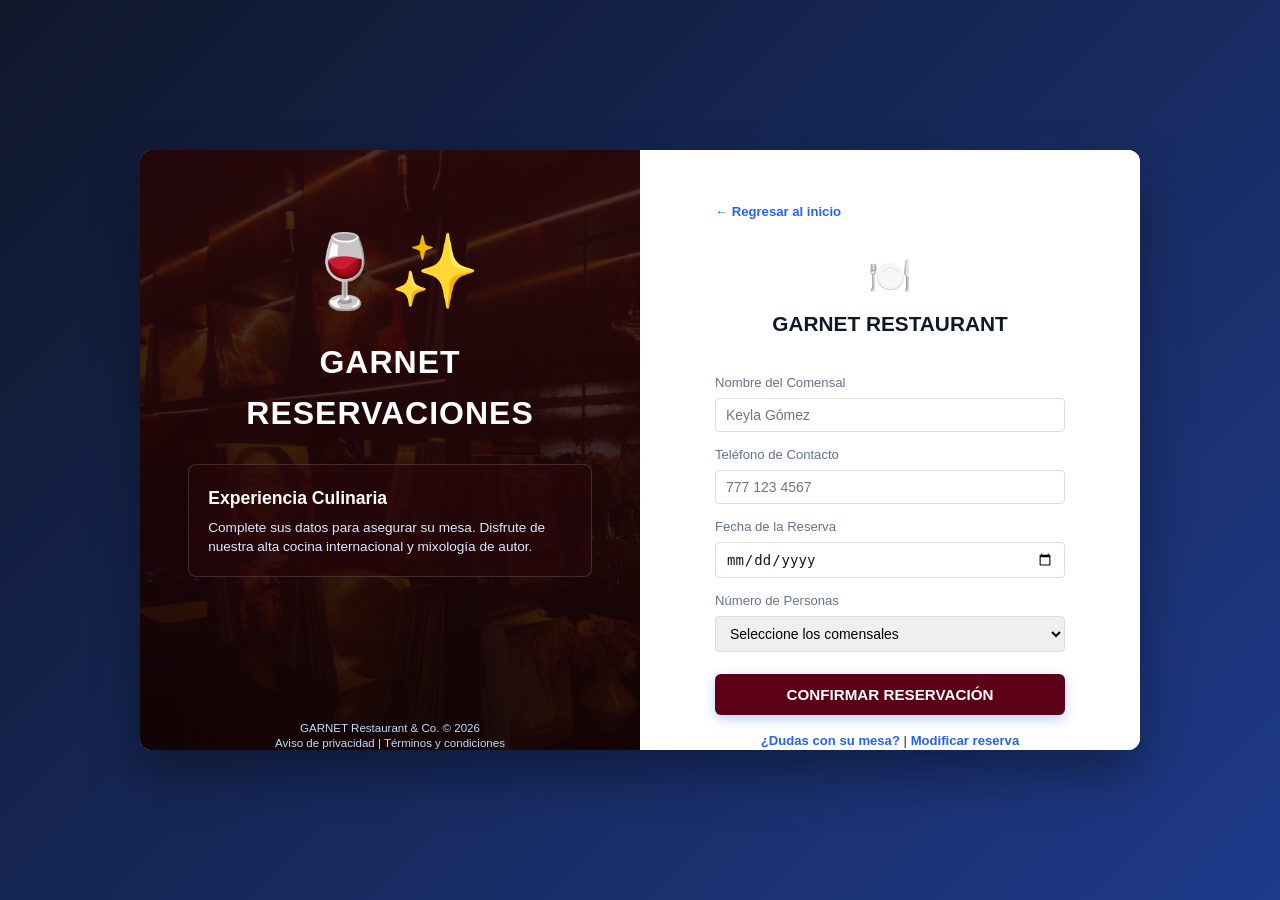
<file: login.html>
<!DOCTYPE html>
<html lang="es">
<head>
    <meta charset="UTF-8">
    <meta name="viewport" content="width=device-width, initial-scale=1.0">
    <title>Reservaciones - GARNET Restaurant</title>
    <link rel="stylesheet" href="styles.css">
    <style>
        .cbtis-left-panel {
            position: relative;
            background: linear-gradient(rgba(42, 8, 12, 0.85), rgba(18, 3, 5, 0.9)), url('img/ft.jpg') no-repeat center center !important;
            background-size: cover !important;
            color: white;
        }
        /* Ajuste estético para que los nuevos campos se vean ordenados y elegantes */
        .cbtis-input-group {
            margin-bottom: 12px;
        }
        .cbtis-input-group input, .cbtis-input-group select {
            width: 100%;
            padding: 8px 10px;
            border: 1px solid #ddd;
            border-radius: 4px;
            font-size: 14px;
        }
    </style>
</head>
<body class="cbtis-login-body">

    <div class="cbtis-login-container">

        <!-- LADO IZQUIERDO: Panel con tu imagen y concepto -->
        <div class="cbtis-left-panel">
            <div class="cbtis-left-content">
                <div class="cbtis-illustration-box">
                    <div class="cbtis-badge-icon">🍷✨</div>
                    <h2>GARNET RESERVACIONES</h2>
                </div>
                <div class="cbtis-notices-box" style="background: rgba(42, 8, 12, 0.6); border: 1px solid rgba(255, 255, 255, 0.15);">
                    <h3>Experiencia Culinaria</h3>
                    <p>Complete sus datos para asegurar su mesa. Disfrute de nuestra alta cocina internacional y mixología de autor.</p>
                </div>
            </div>
            <div class="cbtis-left-footer">
                GARNET Restaurant & Co. &copy; 2026<br>
                <span>Aviso de privacidad | Términos y condiciones</span>
            </div>
        </div>

        <!-- LADO DERECHO: Formulario Completo de Reserva -->
        <div class="cbtis-right-panel">
            <div class="cbtis-login-wrapper">
                
                <div class="login-back-container">
                    <a href="index.html" class="cbtis-back-link">← Regresar al inicio</a>
                </div>

                <div class="cbtis-logo-header">
                    <div class="login-logo-emoji">🍽️</div>
                    <h1>GARNET <strong>RESTAURANT</strong></h1>
                </div>

                <form id="form-login">
                    
                    <div class="cbtis-input-group">
                        <label for="nombre">Nombre del Comensal</label>
                        <input type="text" id="nombre" name="nombre" placeholder="Keyla Gómez" required>
                    </div>

                    <div class="cbtis-input-group">
                        <label for="telefono">Teléfono de Contacto</label>
                        <input type="tel" id="telefono" name="telefono" placeholder="777 123 4567" required>
                    </div>

                    <div class="cbtis-input-group">
                        <label for="fecha">Fecha de la Reserva</label>
                        <input type="date" id="fecha" name="fecha" required>
                    </div>

                    <div class="cbtis-input-group">
                        <label for="personas">Número de Personas</label>
                        <select id="personas" name="personas" required>
                            <option value="">Seleccione los comensales</option>
                            <option value="1">1 Persona (Individual)</option>
                            <option value="2">2 Personas (Mesa Pareja)</option>
                            <option value="4">4 Personas (Mesa Familiar)</option>
                            <option value="6">6+ Personas (Grupo / VIP)</option>
                        </select>
                    </div>

                    <button type="submit" class="cbtis-btn-ingresar" style="background-color: #5c0017; margin-top: 10px;">CONFIRMAR RESERVACIÓN</button>
                </form>

                <div class="cbtis-login-help" style="margin-top: 15px;">
                    <a href="#">¿Dudas con su mesa?</a> | <a href="#">Modificar reserva</a>
                </div>

            </div>
        </div>

    </div>

    <!-- SCRIPT DIRECTO PARA LA ALERTA DE RESERVA -->
    <script>
        document.getElementById("form-login").addEventListener("submit", function(event) {
            event.preventDefault(); // Evita que recargue la página
            
            const nombre = document.getElementById("nombre").value;
            const fecha = document.getElementById("fecha").value;
            const personas = document.getElementById("personas").value;

            alert(`¡Reserva confirmada con éxito!\n\nComensal: ${nombre}\nFecha: ${fecha}\nPersonas: ${personas}\n\n¡Te esperamos en GARNET! 🍷`);
        });
    </script>
</body>
</html>
</file>
<file: styles.css>
/* ======================================================================
   ESTILOS GENERALES Y PORTADA - CBTis 166
   ====================================================================== */
*{
    box-sizing: border-box; /* Incluye bordes y rellenos en el ancho y alto total */
    margin: 0;              /* Elimina los márgenes predeterminados de la página */
    padding: 0;             /* Elimina los rellenos internos predeterminados */
}

body {
    font-family: 'Segoe UI', Tahoma, Geneva, Verdana, sans-serif; /* Tipografía principal limpia y moderna */
    color: #1e293b;                 /* Color de texto base gris oscuro */
    background-color: #f8fafc;      /* Color de fondo general suave para el sitio */
    line-height: 1.6;               /* Espaciado de línea cómodo para la lectura */
}

/* --------------------------------------------------------------------
   BARRA SUPERIOR DE CONTACTO
   -------------------------------------------------------------------- */
.top-bar {
    background-color: #0b1120;              /* Fondo oscuro para la franja de contacto superior */
    color: #cbd5e1;                         /* Color de texto gris claro secundario */
    font-size: 0.82rem;                     /* Tamaño de fuente pequeño y sutil */
    padding: 0.5rem 2rem;                   /* Relleno interno superior/inferior y lateral */
    border-bottom: 1px solid rgba(255, 255, 255, 0.1); /* Línea divisoria inferior translúcida */
}

.top-bar-container {
    max-width: 1200px;     /* Ancho máximo estructurado para mantener simetría */
    margin: 0 auto;        /* Centra horizontalmente el contenedor */
    display: flex;         /* Activa el diseño flexible */
    justify-content: space-between; /* Distribuye el espacio entre los elementos internos */
    align-items: center;   /* Centra verticalmente los elementos */
}

.top-contacts {
    display: flex;         /* Distribuye los datos de contacto en fila horizontal */
    gap: 2rem;             /* Separación horizontal entre los elementos */
}

.top-item.whatsapp {
    color: #4ade80;        /* Color verde característico para destacar WhatsApp */
}

/* ======================================================================
   BARRA DE NAVEGACIÓN RESPONSIVA
   ====================================================================== */
.navbar {
    background-color: #060606; /* Fondo NEGRO sólido para el menú de navegación */
    border-bottom: 1px solid #e2e8f0; /* Borde inferior sutil */
    position: sticky;          /* Fija la barra en la parte superior al hacer scroll */
    top: 0;                    /* Posición de anclaje exacto en la parte superior */
    z-index: 1000;             /* Asegura que la barra esté siempre por encima de otros elementos */
    padding: 0.8rem 1.5rem;    /* Relleno interior de la barra de navegación */
}

.nav-container {
    max-width: 1200px;         /* Ancho máximo alineado con el resto del sitio */
    margin: 0 auto;            /* Centra el contenedor del menú */
    display: flex;             /* Modelo flexible */
    justify-content: space-between; /* Separa el logotipo de los enlaces del menú */
    align-items: center;       /* Alinea verticalmente al centro */
    flex-wrap: wrap;           /* Permite que los elementos bajen si falta espacio */
    gap: 1rem;                 /* Espaciado predeterminado */
}

.nav-brand {
    display: flex;             /* Contenedor flexible para la marca/logo */
    align-items: center;       /* Centra verticalmente el logotipo */
}

.brand-logo-img {
    height: 55px;              /* Altura fija estándar para el logotipo institucional */
    width: auto;               /* Ancho proporcional automático */
    object-fit: contain;       /* Evita deformaciones en la imagen */
    display: block;            /* Elimina espacios fantasma inferiores */
}

.nav-links {
    display: flex;             /* Organiza los enlaces de navegación en línea */
    align-items: center;       /* Centra verticalmente */
    gap: 1.5rem;               /* Espacio de separación entre cada opción del menú */
    flex-wrap: wrap;           /* Adaptable en pantallas chicas */
}

.nav-links a {
    text-decoration: none;     /* Quita el subrayado predeterminado de los enlaces */
    color: #475569;            /* Color de texto gris intermedio */
    font-weight: 600;          /* Seminegrita para mejor visibilidad */
    font-size: 0.9rem;         /* Tamaño de fuente adecuado */
    transition: color 0.2s;    /* Transición suave al cambiar de color */
}

.nav-links a:hover {
    color: #2563eb;            /* Cambia a azul corporativo al pasar el cursor */
}

.btn-nav-login {
    background-color: #2563eb; /* Fondo azul destacado para el botón de alumnos */
    color: white !important;   /* Texto blanco forzado */
    padding: 8px 16px;         /* Relleno interior del botón */
    border-radius: 6px;        /* Esquinas redondeadas */
    transition: background-color 0.2s; /* Transición suave en el color de fondo */
}

.btn-nav-login:hover {
    background-color: #1d4ed8; /* Azul más oscuro al pasar el cursor */
}

@media (max-width: 600px) {
    .navbar {
        padding: 0.6rem 1rem;  /* Reduce el padding en pantallas móviles pequeñas */
    }
    .nav-container {
        justify-content: center; /* Centra los elementos del menú en móviles */
    }
    .nav-links {
        gap: 1rem;             /* Reduce el espacio entre enlaces */
        justify-content: center; /* Centra los enlaces */
    }
}

/* --------------------------------------------------------------------
   SECCIÓN HERO (DOS COLUMNAS CON COLLAGE)
   -------------------------------------------------------------------- */
  /* 1. SECCIÓN PRINCIPAL CON ESPACIO Y ORDEN */
.hero-section {
    background: url('img/ft.jpg');
    background-size: cover;
    background-position: center;
    background-repeat: no-repeat;
    min-height: 85vh; /* Mantiene un tamaño cómodo para que no se amontone nada */
    padding: 80px 0;   /* Separa perfectamente el contenido de las orillas y de lo de abajo */
    display: flex;
    align-items: center;
}

/* 2. LETRAS BLANCAS PURAS CON SOMBRA OSCURA PARA QUE RESALTEN */
.hero-text-side h1, 
.hero-text-side h2, 
.hero-text-side i, 
.hero-text-side p {
    color: #ffffff !important; 
    text-shadow: 0px 3px 10px rgba(0, 0, 0, 0.9) !important;
}

.hero-container {
    max-width: 1200px;         /* Ancho máximo del contenedor principal */
    margin: 0 auto;            /* Centra el contenedor */
    display: grid;             /* Utiliza CSS Grid para organizar las columnas */
    grid-template-columns: 1.1fr 0.9fr; /* Texto ligeramente más ancho que el collage */
    gap: 3rem;                 /* Espacio de separación entre columnas */
    align-items: center;       /* Alinea verticalmente al centro */
}

@media (max-width: 900px) {
    .hero-container {
        grid-template-columns: 1fr; /* Cambia a una sola columna en pantallas medianas/móviles */
    }
}

.hero-tag {
    display: inline-block;     /* Permite aplicar padding y márgenes como bloque */
    background-color: rgba(37, 99, 235, 0.3); /* Fondo azul translúcido */
    border: 1px solid rgba(96, 165, 250, 0.4); /* Borde azul claro sutil */
    color: #93c5fd;            /* Texto azul claro brillante */
    padding: 6px 16px;         /* Relleno interior */
    border-radius: 20px;       /* Bordes redondeados estilo píldora */
    font-size: 0.85rem;        /* Tamaño de fuente compacto */
    font-weight: 600;          /* Seminegrita */
    text-transform: uppercase; /* Convierte el texto en mayúsculas */
    margin-bottom: 1.5rem;     /* Margen inferior */
}

.hero-text-side h1 {
    font-size: 2.8rem;         /* Tamaño de fuente grande para el título principal */
    font-weight: 800;          /* Grosor muy marcado */
    margin-bottom: 1rem;       /* Espacio inferior */
    letter-spacing: -0.5px;    /* Reduce ligeramente el espacio entre letras */
    line-height: 1.2;          /* Altura de línea compacta */
}

.hero-text-side p {
    font-size: 1.1rem;         /* Tamaño de fuente cómodo para la descripción */
    color: #cbd5e1;            /* Color gris claro legible */
    margin-bottom: 2rem;       /* Espacio inferior */
    line-height: 1.6;          /* Altura de línea legible */
}

.hero-cta-box {
    background: rgba(15, 23, 42, 0.4); /* Fondo oscuro semitransparente */
    border: 1px solid rgba(255, 255, 255, 0.1); /* Borde sutil translúcido */
    padding: 1.8rem;           /* Relleno interno */
    border-radius: 12px;       /* Bordes redondeados */
    backdrop-filter: blur(6px); /* Efecto de desenfoque de cristal esmerilado */
}

.btn-orange {
    display: inline-block;     /* Permite dimensiones en enlaces */
    background: linear-gradient(135deg, #f97316 0%, #ea580c 100%); /* Degradado naranja llamativo */
    color: white;              /* Texto blanco */
    padding: 14px 28px;        /* Relleno interior generoso */
    border-radius: 8px;        /* Bordes redondeados */
    text-decoration: none;     /* Quita subrayado */
    font-weight: 700;          /* Negrita */
    font-size: 1.05rem;        /* Tamaño destacado */
    box-shadow: 0 4px 15px rgba(249, 115, 22, 0.4); /* Sombra naranja difuminada */
    transition: transform 0.2s, box-shadow 0.2s; /* Transiciones suaves */
    margin-bottom: 1.2rem;     /* Espacio inferior */
}

.btn-orange:hover {
    transform: translateY(-2px); /* Eleva ligeramente el botón al pasar el cursor */
    box-shadow: 0 6px 20px rgba(249, 115, 22, 0.6); /* Aumenta intensidad de sombra */
}

.hero-benefits {
    display: flex;             /* Organiza los beneficios en línea flexible */
    flex-wrap: wrap;           /* Salto de línea automático */
    gap: 15px;                 /* Espacio entre beneficios */
    font-size: 0.9rem;         /* Tamaño estándar */
    color: #e2e8f0;            /* Gris claro */
    font-weight: 500;          /* Peso medio */
}

/* Estilos del Collage de Imágenes */
.image-collage {
    display: flex;             /* Organiza los elementos en columna */
    flex-direction: column;    /* Dirección vertical */
    gap: 15px;                 /* Espacio entre imágenes */
    background: rgba(255, 255, 255, 0.05); /* Fondo translúcido sutil */
    padding: 20px;             /* Relleno interior */
    border-radius: 20px;       /* Bordes redondeados del contenedor */
    border: 1px solid rgba(255, 255, 255, 0.1); /* Borde sutil */
}

.collage-main img {
    width: 100%;               /* Ancho completo */
    height: 240px;             /* Altura fija para la imagen principal */
    object-fit: cover;         /* Recorta proporcionalmente sin deformar */
    border-radius: 12px;       /* Bordes redondeados */
    box-shadow: 0 10px 25px rgba(0,0,0,0.3); /* Sombra de profundidad */
}

.collage-sub {
    display: grid;             /* Cuadrícula para las dos imágenes inferiores */
    grid-template-columns: 1fr 1fr; /* Dos columnas iguales */
    gap: 15px;                 /* Espacio entre las secundarias */
}

.collage-sub img {
    width: 100%;               /* Ancho completo */
    height: 140px;             /* Altura fija para secundarias */
    object-fit: cover;         /* Recorte proporcional */
    border-radius: 12px;       /* Bordes redondeados */
    box-shadow: 0 8px 20px rgba(0,0,0,0.3); /* Sombra de profundidad */
}

/* Clases específicas para el formulario de informes */
.hero-title-custom {
    font-size: 2.5rem;         /* Tamaño de título personalizado */
    margin-bottom: 1rem;       /* Margen inferior */
}

.hero-desc-custom {
    color: #cbd5e1;            /* Color secundario */
    font-size: 1rem;           /* Tamaño legible */
    margin-bottom: 1.5rem;     /* Margen inferior */
}

.hero-subtitle-custom {
    font-size: 0.95rem;        /* Subtítulo */
    font-weight: 600;          /* Seminegrita */
    color: #93c5fd;            /* Azul claro */
    margin-bottom: 0.8rem;     /* Margen inferior */
}

.hero-benefits-column {
    display: flex;             /* Flexible vertical */
    flex-direction: column;    /* Apilado vertical */
    gap: 8px;                  /* Espaciado ajustado */
}

.cbtis-hero-form-card {
    background-color: #ffffff; /* Fondo blanco sólido para la tarjeta del formulario */
    padding: 2.2rem;           /* Relleno interno amplio */
    border-radius: 16px;       /* Bordes redondeados marcados */
    box-shadow: 0 20px 40px rgba(0, 0, 0, 0.25); /* Sombra elegante flotante */
    width: 100%;               /* Ancho completo disponible */
    max-width: 440px;          /* Ancho máximo de la tarjeta */
    margin: 0 auto;            /* Centrado horizontal */
}

.form-card-title {
    color: #0f172a;            /* Color oscuro */
    font-size: 1.25rem;        /* Mediano destacado */
    font-weight: 700;          /* Negrita */
    margin-bottom: 1rem;       /* Margen inferior */
    text-align: center;        /* Centrado */
}

.form-group-margin {
    margin-bottom: 1rem;       /* Espacio inferior estándar entre campos */
}

.form-control-input {
    width: 100%;               /* Ancho completo */
    border: 1px solid #cbd5e1; /* Borde gris claro */
    border-radius: 8px;        /* Bordes redondeados */
    padding: 10px 14px;        /* Relleno interior cómodo */
    font-size: 0.9rem;         /* Tamaño de letra interno */
    outline: none;             /* Sin borde de enfoque por defecto */
}

.form-control-select {
    width: 100%;               /* Ancho completo */
    border: 1px solid #cbd5e1; /* Borde gris claro */
    border-radius: 8px;        /* Bordes redondeados */
    padding: 10px 14px;        /* Relleno interior */
    font-size: 0.9rem;         /* Tamaño de fuente */
    background: #fff;          /* Fondo blanco */
    color: #475569;            /* Color de texto de opciones */
    outline: none;             /* Quita contorno */
}

.form-date-label {
    font-size: 0.78rem;        /* Letra pequeña para etiquetas de fecha */
    color: #64748b;            /* Gris secundario */
    display: block;            /* Ocupa su propia línea */
    margin-bottom: 2px;        /* Margen inferior mínimo */
}

.form-control-date {
    width: 100%;               /* Ancho completo */
    border: 1px solid #cbd5e1; /* Borde gris */
    border-radius: 8px;        /* Bordes redondeados */
    padding: 8px 14px;         /* Relleno interior */
    font-size: 0.9rem;         /* Tamaño de fuente */
    color: #334155;            /* Color de texto interno */
    outline: none;             /* Quita contorno */
}

.form-control-textarea {
    width: 100%;               /* Ancho completo */
    border: 1px solid #cbd5e1; /* Borde gris */
    border-radius: 8px;        /* Bordes redondeados */
    padding: 10px 14px;        /* Relleno interior */
    font-size: 0.9rem;         /* Tamaño de fuente */
    outline: none;             /* Quita contorno */
    font-family: inherit;      /* Hereda tipografía general */
}

/* ======================================================================
   CORRECCIÓN DEFINITIVA PARA LA CASILLA Y EL TEXTO DE ACEPTAR TÉRMINOS
   ====================================================================== */
.form-group-checkbox {
    margin-bottom: 1.2rem;     /* Espacio inferior */
    display: flex;             /* Contenedor flexible */
    flex-direction: row !important; /* Fuerza dirección horizontal estricta */
    align-items: flex-start !important; /* Alinea arriba */
    justify-content: flex-start !important; /* Alinea a la izquierda */
    gap: 10px;                 /* Espacio horizontal entre cuadro y texto */
    text-align: left;          /* Alineación izquierda */
    width: 100%;               /* Ancho completo */
}

.form-checkbox-input {
    width: 18px !important;    /* Ancho fijo forzado para el checkbox */
    height: 18px !important;   /* Alto fijo forzado */
    min-width: 18px;           /* Evita compresión */
    cursor: pointer;           /* Cambia cursor a mano */
    margin-top: 2px;           /* Ajuste vertical fino con la primera línea */
    flex-shrink: 0;            /* Impide deformación */
    appearance: auto;          /* Restaura el comportamiento visual nativo */
    -webkit-appearance: checkbox; /* Compatibilidad WebKit */
}

.form-checkbox-label {
    font-size: 0.78rem !important; /* Letra pequeña legible para textos legales */
    color: #475569 !important;     /* Gris oscuro */
    line-height: 1.35 !important;  /* Altura de línea compacta */
    cursor: pointer;               /* Cursor interactivo */
    display: inline-block !important; /* Comportamiento en línea */
    width: auto !important;        /* Ancho automático */
    flex: 1;                       /* Ocupa el resto del espacio disponible */
}

.form-submit-btn {
    background-color: #0052ff;     /* Fondo azul intenso para el botón enviar */
    width: 100%;                   /* Ancho completo */
    border-radius: 8px;            /* Bordes redondeados */
    padding: 12px;                 /* Relleno interior */
    font-weight: 700;              /* Negrita */
    color: white;                  /* Texto blanco */
    border: none;                  /* Sin bordes */
    cursor: pointer;               /* Cursor de mano */
    transition: background 0.2s;   /* Transición suave */
}

.cbtis-hero-form-card input:focus, 
.cbtis-hero-form-card select:focus, 
.cbtis-hero-form-card textarea:focus {
    border-color: #2563eb !important; /* Cambia el borde a azul brillante al enfocar */
    box-shadow: 0 0 0 3px rgba(37, 99, 235, 0.15); /* Brillo sutil alrededor */
}

/* ======================================================================
   ESTILOS DE OFERTA EDUCATIVA CON IMÁGENES
   ====================================================================== */
.careers-section {
    padding: 5rem 2rem;            /* Espaciado superior/inferior */
    background-color: #f8fafc;     /* Fondo claro */
}

.section-container {
    max-width: 1200px;             /* Ancho máximo centrado */
    margin: 0 auto;                /* Centrado horizontal */
}

.section-header {
    text-align: center;            /* Centrado de títulos de sección */
    margin-bottom: 3.5rem;         /* Espacio inferior */
}

.section-header h2 {
    font-size: 2.2rem;             /* Título grande */
    color: #0f172a;                /* Color oscuro */
    margin-bottom: 0.5rem;         /* Espacio con subtítulo */
}

.section-header p {
    color: #64748b;                /* Gris secundario */
    font-size: 1.05rem;            /* Tamaño legible */
}

.careers-grid {
    display: grid;                 /* Cuadrícula CSS adaptable */
    grid-template-columns: repeat(auto-fit, minmax(260px, 1fr)); /* Columnas responsivas */
    gap: 2rem;                     /* Espacio entre tarjetas */
}

.career-card {
    background-color: #ffffff;     /* Fondo blanco */
    border: 1px solid #e2e8f0;     /* Borde sutil */
    border-radius: 12px;           /* Esquinas redondeadas */
    overflow: hidden;              /* Oculta desbordamientos internos */
    box-shadow: 0 4px 6px rgba(0, 0, 0, 0.02); /* Sombra ligera */
    transition: transform 0.2s ease, box-shadow 0.2s ease; /* Transiciones suaves */
}

.career-card:hover {
    transform: translateY(-5px);   /* Eleva la tarjeta al pasar el cursor */
    box-shadow: 0 15px 30px rgba(0, 0, 0, 0.08); /* Acentúa la sombra */
    border-color: #cbd5e1;         /* Oscurece borde */
}

.career-img-container {
    width: 100%;                   /* Ancho completo */
    height: 160px;                 /* Altura fija de imagen */
    overflow: hidden;              /* Oculta desbordamientos */
}

.career-img-container img {
    width: 100%;                   /* Ancho adaptado */
    height: 100%;                  /* Alto adaptado */
    object-fit: cover;             /* Recorte proporcional */
    transition: transform 0.3s ease; /* Transición para zoom */
}

.career-card:hover .career-img-container img {
    transform: scale(1.05);        /* Efecto zoom in en imagen al hacer hover */
}

.career-content {
    padding: 1.8rem;               /* Relleno interno de textos */
}

.career-content h3 {
    font-size: 1.15rem;            /* Tamaño de título */
    color: #0f172a;                /* Color oscuro */
    margin-bottom: 0.8rem;         /* Espacio inferior */
    font-weight: 700;              /* Negrita */
}

.career-content p {
    color: #64748b;                /* Gris descriptivo */
    font-size: 0.9rem;             /* Tamaño estándar */
    line-height: 1.5;              /* Altura de línea */
}

/* ======================================================================
   ESTILOS DEL PIE DE PÁGINA (FOOTER CON REDES SOCIALES)
   ====================================================================== */
.footer {
    background-color: #0b1120;     /* Fondo oscuro institucional */
    color: #94a3b8;                /* Texto gris claro */
    padding: 2.5rem 2rem;          /* Relleno interior */
    border-top: 1px solid rgba(255, 255, 255, 0.05); /* Línea superior sutil */
}

.footer-container {
    max-width: 1200px;             /* Ancho máximo alineado */
    margin: 0 auto;                /* Centrado horizontal */
    display: flex;                 /* Distribución flexible */
    justify-content: space-between; /* Separa créditos de redes */
    align-items: center;           /* Centrado vertical */
    flex-wrap: wrap;               /* Adaptable */
    gap: 1.5rem;                   /* Espacio entre elementos */
}

.footer-info p {
    font-size: 0.9rem;             /* Tamaño estándar */
    color: #cbd5e1;                /* Color legible */
    margin-bottom: 0.3rem;         /* Espacio mínimo */
}

.footer-author {
    font-size: 0.82rem;            /* Letra pequeña para autor */
    color: #64748b;                /* Gris sutil */
}

.footer-socials {
    display: flex;                 /* Iconos en línea */
    gap: 12px;                     /* Espacio entre iconos */
}

.social-icon {
    width: 38px;                   /* Ancho fijo circular */
    height: 38px;                  /* Alto fijo circular */
    background: rgba(255, 255, 255, 0.08); /* Fondo translúcido */
    border: 1px solid rgba(255, 255, 255, 0.12); /* Borde sutil */
    color: #ffffff;                /* Icono blanco */
    border-radius: 50%;            /* Círculo perfecto */
    display: flex;                 /* Centrado interno */
    align-items: center;           /* Centrado vertical */
    justify-content: center;       /* Centrado horizontal */
    text-decoration: none;         /* Sin subrayado */
    font-weight: 700;              /* Negrita */
    font-size: 0.95rem;            /* Tamaño del símbolo */
    transition: background 0.2s, transform 0.2s, border-color 0.2s; /* Transiciones */
}

.social-icon:hover {
    background: #2563eb;           /* Azul corporativo al pasar cursor */
    border-color: #2563eb;         /* Borde azul */
    transform: translateY(-3px);   /* Eleva sutilmente el icono */
}

@media (max-width: 768px) {
    .footer-container {
        flex-direction: column;    /* Columna en tablets y móviles */
        text-align: center;        /* Centra textos del footer */
    }
    .footer-socials {
        justify-content: center;   /* Centra iconos sociales */
    }
}

/* ======================================================================
   ESTILOS DE LOGIN EN PANTALLA PARTIDA - CBTis 166
   ====================================================================== */
.cbtis-login-body {
    margin: 0;                     /* Sin márgenes */
    padding: 0;                    /* Sin padding */
    font-family: 'Segoe UI', Tahoma, Geneva, Verdana, sans-serif; /* Tipografía general */
    background: linear-gradient(135deg, #0f172a 0%, #1e3a8a 100%); /* Fondo degradado */
    min-height: 100vh;             /* Altura mínima de pantalla completa */
    display: flex;                 /* Centrado flexible */
    justify-content: center;       /* Centrado horizontal */
    align-items: center;           /* Centrado vertical */
}

.cbtis-login-container {
    width: 100%;                   /* Ancho completo */
    max-width: 1000px;             /* Ancho máximo de la tarjeta de login */
    height: 600px;                 /* Altura fija estándar */
    background-color: #ffffff;     /* Fondo blanco */
    border-radius: 12px;           /* Bordes redondeados */
    box-shadow: 0 25px 50px rgba(0, 0, 0, 0.35); /* Sombra pronunciada */
    display: grid;                 /* Pantalla dividida en cuadrícula */
    grid-template-columns: 1fr 1fr; /* Dos columnas iguales (panel izquierdo y derecho) */
    overflow: hidden;              /* Oculta desbordamientos */
    margin: 2rem;                  /* Margen exterior */
}

@media (max-width: 850px) {
    .cbtis-login-container {
        grid-template-columns: 1fr; /* Una sola columna en dispositivos menores */
        height: auto;               /* Altura automática */
    }
    .cbtis-left-panel {
        display: none;              /* Oculta el panel izquierdo decorativo en móviles */
    }
}

.cbtis-left-panel {
    background: linear-gradient(135deg, #1e3a8a 0%, #0f172a 100%); /* Degradado oscuro */
    color: white;                  /* Texto blanco */
    padding: 3rem;                 /* Relleno interno */
    display: flex;                 /* Diseño flexible */
    flex-direction: column;        /* Apilado vertical */
    justify-content: space-between; /* Distribuye espacio superior e inferior */
}

.cbtis-illustration-box {
    text-align: center;            /* Centrado */
    margin-top: 1rem;              /* Margen superior */
}

.cbtis-badge-icon {
    font-size: 4.5rem;             /* Tamaño grande para icono/emoji */
    margin-bottom: 0.5rem;         /* Margen inferior */
}

.cbtis-illustration-box h2 {
    font-size: 2rem;               /* Título grande */
    font-weight: 800;              /* Negrita fuerte */
    letter-spacing: 1px;           /* Espaciado entre letras */
}

.cbtis-notices-box {
    background: rgba(255, 255, 255, 0.1); /* Caja translúcida de avisos */
    padding: 1.2rem;               /* Relleno interno */
    border-radius: 8px;            /* Bordes redondeados */
    margin-top: 1.5rem;            /* Margen superior */
}

.cbtis-notices-box h3 {
    font-size: 1.1rem;             /* Título de aviso */
    margin-bottom: 0.4rem;         /* Margen inferior */
}

.cbtis-notices-box p {
    font-size: 0.85rem;            /* Texto pequeño */
    color: #e0e7ff;                /* Azul claro tenue */
    line-height: 1.4;              /* Altura de línea */
}

.cbtis-slider-dots {
    display: flex;                 /* Indicadores de slider en fila */
    justify-content: center;       /* Centrados */
    gap: 8px;                      /* Espacio entre puntos */
    margin-top: 1.5rem;            /* Margen superior */
}

.cbtis-dot {
    width: 8px;                    /* Ancho de punto inactivo */
    height: 8px;                   /* Alto de punto inactivo */
    background-color: rgba(255, 255, 255, 0.4); /* Translúcido */
    border-radius: 50%;            /* Circular */
}

.cbtis-dot.active {
    background-color: #ffffff;     /* Blanco sólido para punto activo */
    width: 24px;                   /* Más ancho simulando barra activa */
    border-radius: 4px;            /* Bordes redondeados */
}

.cbtis-left-footer {
    font-size: 0.72rem;            /* Letra pequeña institucional */
    color: #bfdbfe;                /* Azul muy claro */
    text-align: center;            /* Centrado */
    line-height: 1.3;              /* Altura de línea */
}

.cbtis-right-panel {
    background-color: #ffffff;     /* Panel derecho blanco para el formulario de login */
    padding: 3rem 3.5rem;          /* Relleno interno amplio */
    display: flex;                 /* Flexible */
    flex-direction: column;        /* Vertical */
    justify-content: center;       /* Centrado vertical */
}

.cbtis-login-wrapper {
    width: 100%;                   /* Ancho completo */
    max-width: 350px;              /* Ancho máximo del contenedor de login */
    margin: 0 auto;                /* Centrado horizontal */
}

.login-back-container {
    margin-bottom: 1.5rem;         /* Margen inferior */
}

.cbtis-back-link {
    color: #2563eb;                /* Enlace azul */
    font-size: 0.82rem;            /* Tamaño pequeño */
    text-decoration: none;         /* Sin subrayado */
    font-weight: 600;              /* Seminegrita */
}

.cbtis-back-link:hover {
    text-decoration: underline;    /* Subraya al pasar cursor */
}

.cbtis-logo-header {
    text-align: center;            /* Centrado */
    margin-bottom: 2rem;           /* Margen inferior */
}

.login-logo-emoji {
    font-size: 2.2rem;             /* Emoji grande */
    margin-bottom: 0.2rem;         /* Margen inferior */
}

.cbtis-logo-header h1 {
    font-size: 1.3rem;             /* Tamaño título */
    color: #0f172a;                /* Oscuro */
    font-weight: 700;              /* Negrita */
}

.cbtis-logo-header h1 span {
    color: #2563eb;                /* Acento en azul */
}

.cbtis-input-group {
    margin-bottom: 1.8rem;         /* Espacio inferior */
    position: relative;            /* Posicionamiento relativo */
}

.cbtis-input-group label {
    display: block;                /* Ocupa su línea */
    font-size: 0.82rem;            /* Pequeño */
    color: #64748b;                /* Gris */
    margin-bottom: 0.3rem;         /* Margen inferior */
    font-weight: 500;              /* Medio */
}

.cbtis-input-group input {
    width: 100%;                   /* Ancho completo */
    border: none;                  /* Sin borde completo */
    border-bottom: 1px solid #cbd5e1; /* Borde inferior estilo material design */
    padding: 8px 0;                /* Relleno */
    font-size: 0.95rem;            /* Tamaño de fuente */
    color: #0f172a;                /* Oscuro */
    background: transparent;       /* Fondo transparente */
    outline: none;                 /* Sin contorno */
    transition: border-color 0.2s; /* Transición suave */
}

.cbtis-input-group input:focus {
    border-bottom: 2px solid #2563eb; /* Cambia a borde inferior azul grueso al enfocar */
}

.cbtis-btn-ingresar {
    width: 100%;                   /* Ancho completo */
    background-color: #2563eb;     /* Azul corporativo */
    color: white;                  /* Texto blanco */
    border: none;                  /* Sin bordes */
    padding: 12px;                 /* Relleno */
    border-radius: 6px;            /* Esquinas redondeadas */
    font-weight: 700;              /* Negrita */
    font-size: 0.95rem;            /* Tamaño */
    cursor: pointer;               /* Mano interactiva */
    box-shadow: 0 4px 12px rgba(37, 99, 235, 0.3); /* Sombra azul */
    transition: background-color 0.2s, transform 0.1s; /* Transiciones */
    margin-top: 0.5rem;            /* Margen superior */
}

.cbtis-btn-ingresar:hover {
    background-color: #1d4ed8;     /* Azul más oscuro al pasar cursor */
}

.cbtis-login-help {
    text-align: center;            /* Centrado */
    margin-top: 1.8rem;            /* Margen superior */
    font-size: 0.82rem;            /* Pequeño */
}

.cbtis-login-help a {
    color: #2563eb;                /* Azul */
    text-decoration: none;         /* Sin subrayado */
    font-weight: 600;              /* Seminegrita */
}

.cbtis-login-help a:hover {
    text-decoration: underline;    /* Subraya al pasar cursor */
}

/* ======================================================================
   ESTILOS Y RECORRIDO DE DOCENTES
   ====================================================================== */
.teachers-section {
    background: linear-gradient(135deg, #2a080c 0%, #120305 100%); /* Fondo degradado vino oscuro */
    color: white;                    /* Texto blanco */
    padding: 4rem 1.5rem;            /* Relleno superior/inferior y lateral */
}

.teachers-container {
    max-width: 1200px;             /* Ancho máximo centrado */
    margin: 0 auto;                /* Centrado horizontal */
}

.teachers-header {
    display: flex;                 /* Flexible */
    justify-content: space-between; /* Separa título de botones */
    align-items: flex-end;         /* Alineación inferior */
    margin-bottom: 2.5rem;         /* Margen inferior */
    flex-wrap: wrap;               /* Adaptable */
    gap: 1.5rem;                   /* Espacio entre elementos */
}

.teachers-tag {
    display: inline-block;         /* Bloque en línea */
    color: #93c5fd;                /* Azul claro */
    font-size: 0.82rem;            /* Pequeño */
    font-weight: 700;              /* Negrita */
    text-transform: uppercase;     /* Mayúsculas */
    margin-bottom: 0.6rem;         /* Margen inferior */
    letter-spacing: 0.5px;         /* Espaciado de letras */
}

.convenience-tag-custom {
    color: #2563eb;                /* Azul específico para convenios */
}

.teachers-header h2 {
    font-size: 2.2rem;             /* Título grande */
    font-weight: 800;              /* Negrita fuerte */
    margin-bottom: 0.6rem;         /* Margen inferior */
    letter-spacing: -0.5px;        /* Espaciado ajustado */
}

.teachers-header p {
    color: #cbd5e1;                /* Gris claro */
    font-size: 1rem;               /* Estándar */
    max-width: 700px;              /* Ancho máximo para lectura cómoda */
    line-height: 1.6;              /* Altura de línea */
}

.teachers-nav-buttons {
    display: flex;                 /* Botones en línea */
    gap: 10px;                     /* Espaciado entre flechas */
}

.nav-btn {
    width: 42px;                   /* Ancho fijo circular */
    height: 42px;                  /* Alto fijo circular */
    background: rgba(255, 255, 255, 0.1); /* Translúcido */
    border: 1px solid rgba(255, 255, 255, 0.2); /* Borde translúcido */
    color: white;                  /* Símbolo blanco */
    border-radius: 50%;            /* Circular */
    font-size: 1.4rem;             /* Tamaño de flecha */
    cursor: pointer;               /* Mano interactiva */
    display: flex;                 /* Centrado interno */
    align-items: center;           /* Centrado vertical */
    justify-content: center;       /* Centrado horizontal */
    transition: background 0.2s, transform 0.1s; /* Transiciones */
}

.nav-btn:hover {
    background: rgba(255, 255, 255, 0.25); /* Aclara al pasar cursor */
    transform: scale(1.05);        /* Ligero zoom */
}

.teachers-grid {
    display: flex;                 /* Carrusel horizontal flexible */
    gap: 1.5rem;                   /* Espacio entre tarjetas de profesores */
    overflow-x: auto;              /* Permite scroll horizontal */
    scroll-behavior: smooth;       /* Movimiento fluido al usar botones */
    padding-bottom: 1rem;          /* Relleno inferior */
    scrollbar-width: none;         /* Oculta barra de desplazamiento en Firefox */
}

.teachers-grid::-webkit-scrollbar {
    display: none;                 /* Oculta barra de desplazamiento en Chrome/Safari */
}

.teacher-card {
    flex: 0 0 calc(25% - 1.15rem); /* Ancho fijo exacto para mostrar 4 tarjetas en pantallas grandes */
    background: #1e293b;           /* Fondo gris oscuro azulado */
    border-radius: 16px;           /* Bordes redondeados */
    overflow: hidden;              /* Oculta desbordamientos */
    border: 1px solid rgba(255, 255, 255, 0.1); /* Borde sutil */
    transition: transform 0.2s ease, box-shadow 0.2s ease; /* Transiciones */
}

@media (max-width: 1024px) {
    .teacher-card {
        flex: 0 0 calc(43% - 0.75rem); /* Ajusta para mostrar 2 tarjetas en tablets */
    }
}

@media (max-width: 650px) {
    .teacher-card {
        flex: 0 0 82%;             /* Ajusta para mostrar una tarjeta grande en móviles */
    }
}

.teacher-card:hover {
    transform: translateY(-5px);   /* Eleva la tarjeta al pasar el cursor */
    box-shadow: 0 15px 30px rgba(0, 0, 0, 0.4); /* Sombra oscura profunda */
}

.teacher-card img {
    width: 100%;                   /* Ancho completo */
    height: 240px;                 /* Altura fija de la foto del docente */
    object-fit: cover;             /* Recorte proporcional */
    object-position: top;          /* Enfoca la parte superior (rostro) de la foto */
}

.teacher-info {
    padding: 1.5rem;               /* Relleno interior para los datos del profesor */
    background: linear-gradient(180deg, rgba(59, 7, 17, 0.9) 0%, rgba(30, 4, 9, 0.95) 100%) !important; /* Degradado interno vino */
}
}

.teacher-info h3 {
    font-size: 1.1rem;             /* Nombre del profesor */
    font-weight: 700;              /* Negrita */
    color: white;                  /* Blanco */
    margin-bottom: 0.4rem;         /* Margen inferior */
}

.teacher-info p {
    font-size: 0.85rem;            /* Descripción de especialidad */
    color: #94a3b8;                /* Gris claro */
    line-height: 1.4;              /* Altura de línea */
}

/* ======================================================================
   ESTILOS DE CONVENIOS EN DOBLE LÍNEA (MARQUESINAS INFINITAS)
   ====================================================================== */
.convenios-section {
    padding: 5rem 0;               /* Relleno superior e inferior */
    background-color: #ffffff;     /* Fondo blanco */
    overflow: hidden;              /* Oculta desbordamientos laterales */
    border-top: 1px solid #e2e8f0; /* Borde superior sutil */
    border-bottom: 1px solid #e2e8f0; /* Borde inferior sutil */
}

.convenios-container {
    max-width: 1200px;             /* Ancho máximo centrado */
    margin: 0 auto;                /* Centrado horizontal */
    padding: 0 2rem;               /* Relleno lateral */
}

.marquee-wrapper {
    position: relative;            /* Posicionamiento relativo para la marquesina */
    width: 100%;                   /* Ancho completo */
    overflow: hidden;              /* Oculta tarjetas fuera de pantalla */
    mask-image: linear-gradient(to right, transparent, black 10%, black 90%, transparent); /* Desvanece los bordes izquierdo y derecho */
    -webkit-mask-image: linear-gradient(to right, transparent, black 10%, black 90%, transparent); /* Soporte WebKit para desvanecimiento */
}

.marquee-wrapper-spacing {
    margin-top: 1.5rem;            /* Separación entre la primera y segunda línea de convenios */
}

.marquee-track {
    display: flex;                 /* Elementos en línea horizontal continua */
    gap: 1.5rem;                   /* Espacio entre tarjetas de marcas */
    width: max-content;            /* Ancho automático basado en el contenido total */
}

.marquee-wrapper:hover .marquee-track {
    animation-play-state: paused !important; /* Pausa el movimiento al pasar el cursor sobre las marcas */
}

.marquee-track-top {
    animation: scrollLeft 35s linear infinite; /* Animación continua hacia la izquierda */
}

.marquee-track-bottom {
    animation: scrollRight 35s linear infinite; /* Animación continua hacia la derecha (inversa) */
}

@keyframes scrollLeft {
    0% { transform: translateX(0); }         /* Inicia en posición original */
    100% { transform: translateX(-50%); }    /* Desplaza exactamente la mitad (el grupo original) para crear bucle infinito */
}

@keyframes scrollRight {
    0% { transform: translateX(-50%); }      /* Inicia desplazado a la mitad */
    100% { transform: translateX(0); }       /* Regresa a la posición inicial creando bucle fluido */
}

.convenio-card {
    background: #f8fafc;           /* Fondo gris muy claro para cada tarjeta de empresa */
    border: 1px solid #e2e8f0;     /* Borde gris sutil */
    padding: 1.2rem 2rem;          /* Relleno interior generoso */
    border-radius: 12px;           /* Bordes redondeados */
    font-weight: 600;              /* Seminegrita */
    font-size: 1rem;               /* Tamaño estándar */
    color: #334155;                /* Color de texto gris oscuro */
    white-space: nowrap;           /* Impide que el texto de la marca haga salto de línea */
    box-shadow: 0 4px 6px rgba(0, 0, 0, 0.01); /* Sombra muy tenue */
    transition: transform 0.2s ease, border-color 0.2s ease, background-color 0.2s ease; /* Transiciones suaves */
    display: flex;                 /* Flexible */
    align-items: center;           /* Centrado vertical */
    justify-content: center;       /* Centrado horizontal */
    min-width: 190px;              /* Ancho mínimo uniforme para todas las tarjetas */
}

.convenio-card:hover {
    transform: translateY(-3px);   /* Eleva la tarjeta de convenio al pasar el cursor */
    border-color: #2563eb;         /* Cambia el borde a azul corporativo */
    background-color: #ffffff;     /* Fondo blanco puro */
    color: #2563eb;                /* Texto azul corporativo */
    box-shadow: 0 10px 20px rgba(37, 99, 235, 0.08); /* Sombra azulada elegante */
}
/* Estilos para el recuadro grande con carrusel */
.collage-main.collage-carousel-box {
    width: 100%;
    height: 350px; 
    border-radius: 14px;
    overflow: hidden;
    position: relative;
    background: #000;
}

.main-carousel {
    width: 100%;
    height: 100%;
    position: relative;
}

.main-carousel .carousel-img {
    position: absolute;
    top: 0;
    left: 0;
    width: 100%;
    height: 100%;
    object-fit: cover;
    opacity: 0;
    transition: opacity 1s ease-in-out;
}

.main-carousel .carousel-img.active {
    opacity: 1;
}
/* Estilo para la línea con el adorno al final */
.elegant-divider-end {
    display: flex;
    align-items: center;
    margin: 20px 0; /* Espacio arriba y abajo */
    width: 100%;
    max-width: 450px; /* Ajusta el ancho según tu título */
}

.elegant-divider-end .divider-line {
    flex-grow: 1;
    height: 1px;
    background-color: rgba(255, 255, 255, 0.6); /* Línea blanca elegante */
}

.elegant-divider-end .divider-icon {
    padding-left: 15px; /* Espacio entre la línea y la figurita */
    color: #ffffff;
    font-size: 20px;
}
/* Alineación de los elementos en la barra principal */
.nav-links {
    display: flex;
    align-items: center;
    gap: 5px;
}

/* Cero subrayado y estilo limpio para los enlaces */
.nav-links a {
    text-decoration: none;
    color: #ffffff;
    letter-spacing: 1px;
}

/* Rombos dorados separadores */
.nav-diamond {
    color: #c5a059;
    font-size: 8px;
    margin: 0 10px;
}

/* Elemento de teléfono */
.contact-item {
    color: #ffffff;
    font-size: 13px;
}

/* Estilo para el botón de WhatsApp y contornos dorados */
.btn-gold-outline {
    border: 1px solid #c5a059;
    padding: 6px 14px;
    border-radius: 4px;
    font-size: 13px;
    background: transparent;
    transition: background 0.3s;
}

.whatsapp-link {
    color: #4ade80;
    border-color: #4ade80;
}
.collage-main.collage-carousel-box {
    width: 100%;
    height: 350px;
    border-radius: 14px;
    overflow: hidden;
    position: relative;
    background: #000;
}

.main-carousel {
    width: 100%;
    height: 100%;
    position: relative;
}

.main-carousel .carousel-img {
    position: absolute;
    top: 0;
    left: 0;
    width: 100%;
    height: 100%;
    object-fit: cover;
    opacity: 0;
    transition: opacity 1s ease-in-out;
}

.main-carousel .carousel-img.active {
    opacity: 1;
}
/* Contenedor del catálogo de docentes */
.teachers-grid {
    display: flex !important;
    gap: 20px !important;
    overflow-x: auto !important;
    scroll-behavior: smooth !important;
    width: 100% !important;
    padding: 10px 0 !important;
}

/* Ocultar la barra de desplazamiento visualmente */
.teachers-grid::-webkit-scrollbar {
    display: none;
}

/* Ancho fijo para cada tarjeta de profesor */
.teachers-grid .teacher-card {
    flex: 0 0 300px !important;
    width: 300px !important;
    min-width: 300px !important;
}
/* Contenedor del mini carrusel de la tarjeta */
.mini-carrusel-container {
    position: relative;
    width: 100%;
    height: 250px; /* Altura de la imagen */
    overflow: hidden;
    border-radius: 8px 8px 0 0;
}

/* Ocultar las imágenes por defecto y animar la transición */
.mini-carrusel-container .mini-slide {
    position: absolute;
    top: 0;
    left: 0;
    width: 100%;
    height: 100%;
    object-fit: cover;
    opacity: 0;
    transition: opacity 0.5s ease-in-out;
}

/* Mostrar únicamente la imagen activa */
.mini-carrusel-container .mini-slide.active {
    opacity: 1;
}

/* Botones flotantes de las flechitas */
.mini-btn {
    position: absolute;
    top: 50%;
    transform: translateY(-50%);
    background: rgba(0, 0, 0, 0.6);
    color: white;
    border: none;
    width: 30px;
    height: 30px;
    border-radius: 50%;
    cursor: pointer;
    font-size: 16px;
    display: flex;
    align-items: center;
    justify-content: center;
    z-index: 10;
}

.mini-btn:hover {
    background: rgba(0, 0, 0, 0.9);
}

.mini-prev { left: 8px; }
.mini-next { right: 8px; }
/* Contenedor de los botones numéricos */
.mini-dots {
    position: absolute;
    bottom: 10px;
    left: 50%;
    transform: translateX(-50%);
    display: flex;
    gap: 6px;
    z-index: 10;
}

/* Estilo de cada botón numérico */
.dot-btn {
    background: rgba(0, 0, 0, 0.6);
    color: white;
    border: none;
    width: 26px;
    height: 26px;
    border-radius: 50%;
    cursor: pointer;
    font-size: 12px;
    font-weight: bold;
    display: flex;
    align-items: center;
    justify-content: center;
    transition: background 0.3s, transform 0.2s;
}

.dot-btn:hover {
    background: rgba(0, 0, 0, 0.9);
    transform: scale(1.1);
}

/* Color destacado para el botón de la foto activa */
.dot-btn.active {
    background: #4f46e5; 
}
.multimedia-row {
    display: flex;
    flex-wrap: wrap;
    justify-content: center;
    align-items: center;
    gap: 1.5rem;
    max-width: 1200px;
    margin: 0 auto;
    padding: 2rem 1rem;
}

.multimedia-item {
    flex: 1 1 280px;
    max-width: 380px;
    background: rgba(255, 255, 255, 0.03);
    padding: 1rem;
    border-radius: 16px;
    border: 1px solid rgba(255, 255, 255, 0.1);
}

.spotify-box {
    max-width: 420px; /* Controla el ancho máximo del reproductor de Spotify */
    padding: 0;
    background: transparent;
    border: none;
}
.convenio-card {
    white-space: nowrap;          /* Mantiene la reseña en una sola línea sin cortarse */
    font-weight: 600;
    font-size: 0.95rem;
    padding: 0.8rem 1.5rem;       /* Les da más espacio interno */
}
</file>
